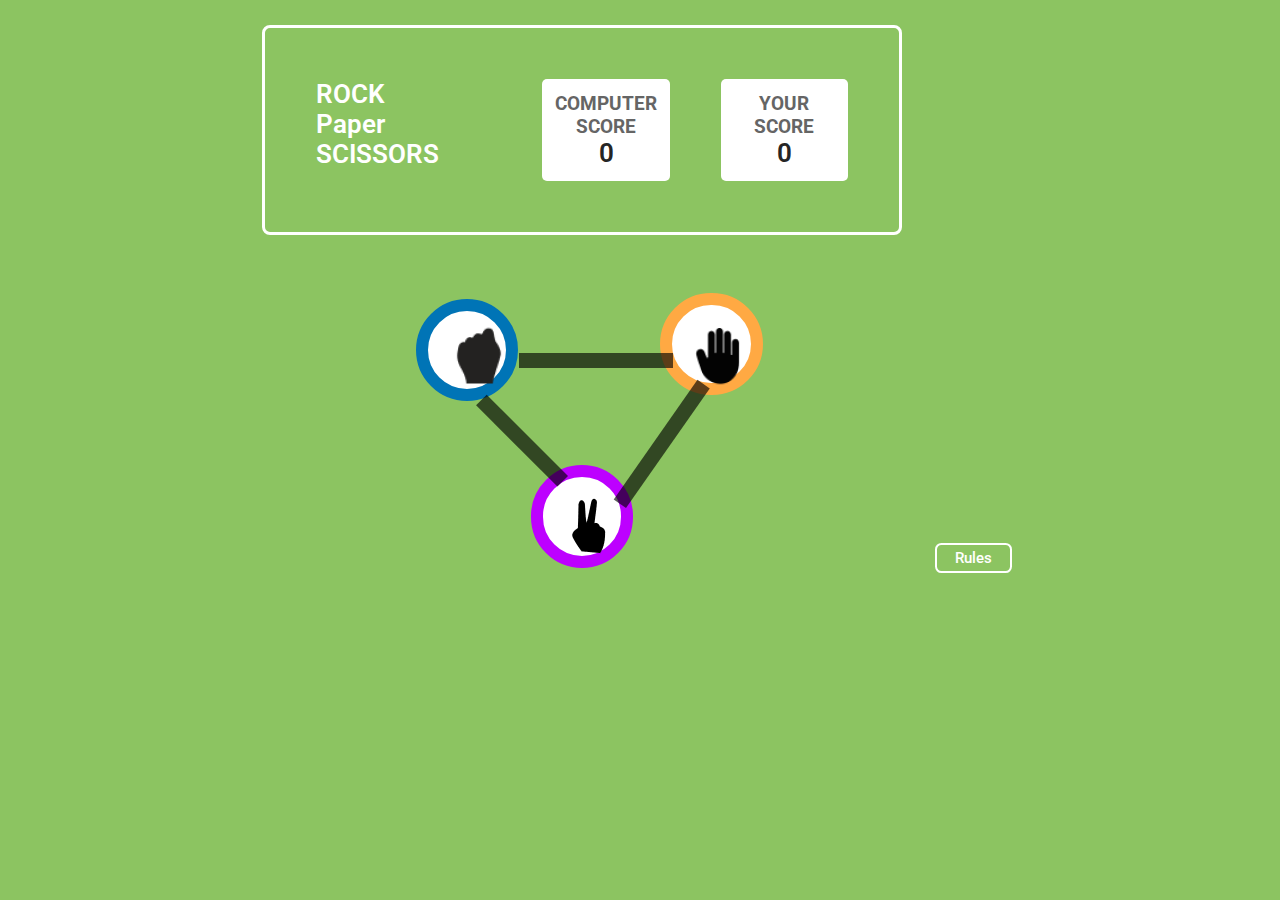
<file: index.html>
<!DOCTYPE html>
<html lang="en">
<head>
  <meta charset="UTF-8">
  <meta name="viewport" content="width=device-width, initial-scale=1.0">
  <title>Rock Paper Scissors</title>
  <link rel="stylesheet" href="style.css">
  <style>
    @import url('https://fonts.googleapis.com/css2?family=Roboto:ital,wght@0,100;0,300;0,400;0,500;0,700;0,900;1,100;1,300;1,400;1,500;1,700;1,900&display=swap');
  </style>
</head>
<body>
    <div class="main-container">
        <div class="score-panel">
            <div class="panel-headings">
                <h1>ROCK</h1>
                <h1>Paper</h1>
                <h1>SCISSORS</h1>
            </div>
            <div class="scores">
                <div class="comp-score">
                    <h3>COMPUTER</h3>
                    <h3>SCORE</h3>
                    <h1 id="score1" style="color:#252525;">0</h1>
                </div>
                <div class="your-score">
                    <h3 style="padding: 0px 2vw;">YOUR </h3>
                    <h3>SCORE</h3>
                    <h1 id="score2" style="color:#252525;">0</h1>
                </div>

            </div>
            
        </div>

        <!-- triangle of paper rock scissor images starts here  -->
        <div class="game-rules-container">
            <div class="game-panel">
                <div class="rock-scissor-img">
                    <div class="rock-container">
                        <a href="gamePage.html">
                            <img id="rock-img" src="images/rock.png" alt="rock">
                        </a>
                        <div class="lines" id="rock-scissor-line"> </div>
                    </div>
                    
                    <div class="scissor-container">
                        <a href="gamePage.html">
                            <img id="scissor-img"src="images/scissors.png" alt="Scissor"> 
                        </a>
                        <div class="lines" id="scissor-paper-line"></div>
                    </div>
                </div>
                <div class="paper-img">
                    <div class="paper-container">
                        <a href="gamePage.html">
                            <img id="paper-img"src="images/paper.png" alt="paper">
                        </a>
                        <div class="lines" id="paper-rock-line"></div>
                    </div>
                    
                </div>
            </div>

            <!-- rules popup, rules set, close btn and rules btn starts here  -->

            <!-- Add an ID to the Rules button -->
            <button id="rules-btn" class="rules-button" style="text-align:center;padding:1vw;">Rules</button>

            <!-- Add a hidden div for the popup -->
            <div id="rules-popup" style="display:none;">
                
                <!-- <button class="close close-icon" id="close-text">X</button> -->
                <div class="popup-content game-rules-panel">
                    <h1>Game Rules</h1>
                    <div class="rules-list">
                        <ul style="list-style-type:square;">
                        <li>Rock beats scissors, scissors beat paper, and paper beats rock.</li>
                        <li>Agree ahead of time whether you’ll count off “rock, paper, scissors, shoot” or just “rock, paper, scissors.”</li>
                        <li>Use rock, paper, scissors to settle minor decisions or simply play to pass the time</li>
                        <li>If both players lay down the same hand, each player lays down another hand</li>
                        </ul>
                    </div>
                    <!-- <button class="close close-icon" id="close-text">X</button> -->
                </div>
                <div class="close-icon">
                    <button class="close " id="close-text">X</button>
                </div>   
            </div>
        </div>
    </div>
    <script src="script.js"></script>
</body>
</html>
</file>
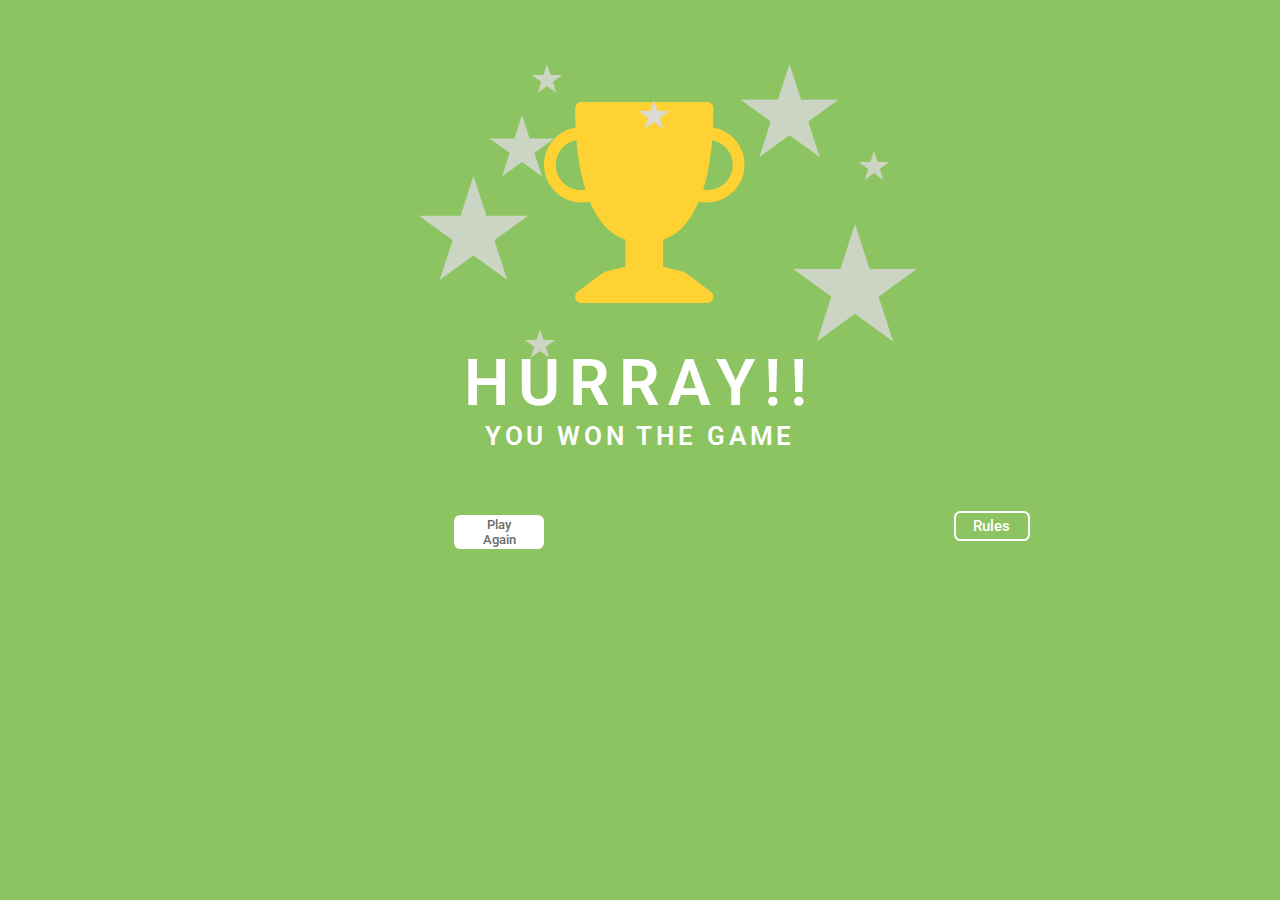
<file: rewardPage.html>
<!DOCTYPE html>
<html lang="en">
<head>
    <meta charset="UTF-8">
    <meta name="viewport" content="width=device-width, initial-scale=1.0">
    <title>reward Page</title>
  <link rel="stylesheet" href="style.css">
  <style>
    @import url('https://fonts.googleapis.com/css2?family=Roboto:ital,wght@0,100;0,300;0,400;0,500;0,700;0,900;1,100;1,300;1,400;1,500;1,700;1,900&display=swap');
  </style>
</head>
<body>
    <div class="container">
        <div class="hurray-img">
            <img id="trophy" src="images/Trophy.png" alt="">
            <img id="stars"src="images/starsBg.png" alt="">
        </div>
        <div class="text">
            <h1>HURRAY!!</h1>
            <h2>YOU WON THE GAME</h2>
        </div>
        <div class="play-again-button">
            <a href="index.html">
                <button>Play Again</button>
            </a>
        </div>

        <!-- rules popup, rules set, close btn and rules btn starts here  -->

            <!-- Add an ID to the Rules button -->
            <button id="rules-btn" class=" hurray-rules-btn" style="text-align:center;padding:1vw;">Rules</button>

            <!-- Add a hidden div for the popup -->
            <div id="rules-popup" style="display:none;">
                
                <!-- <button class="close close-icon" id="close-text">X</button> -->
                <div class="popup-content game-rules-panel">
                    <h1>Game Rules</h1>
                    <div class="rules-list">
                        <ul style="list-style-type:square;">
                        <li>Rock beats scissors, scissors beat paper, and paper beats rock.</li>
                        <li>Agree ahead of time whether you’ll count off “rock, paper, scissors, shoot” or just “rock, paper, scissors.”</li>
                        <li>Use rock, paper, scissors to settle minor decisions or simply play to pass the time</li>
                        <li>If both players lay down the same hand, each player lays down another hand</li>
                        </ul>
                    </div>
                    <!-- <button class="close close-icon" id="close-text">X</button> -->
                </div>
                <div class="close-icon">
                    <button class="close " id="close-text">X</button>
                </div>
                
            </div>
    </div>
    
</body>
</html>
</file>
<file: style.css>
/* global css */
@import url('https://fonts.googleapis.com/css2?family=Roboto:ital,wght@0,100;0,300;0,400;0,500;0,700;0,900;1,100;1,300;1,400;1,500;1,700;1,900&display=swap');
*{
    margin:0;
    padding:0;
    box-sizing: border-box;
    font-family: "Roboto", sans-serif;
    color:#FFFFFF;
}
html,body{
    height:100%;
    weight:100%;
    position:relative; 
}

body {
    display: flex;
    justify-content: center;
    align-items: flex-start;
    height: 100vh;
    margin: 0;
    background-color: #8CC461;
}
.main-container{
    margin:25px;
}

/* score panel css starts */
/* score panel and headings css headings, comp and ur score div are child of score-panel*/
.score-panel{
    width:50vw;
    padding:1vw;
    display: flex;
    justify-content: space-between;
    border:solid 3px #FFFFFF;
    border-radius:8px;
}
.panel-headings{
    padding:1vw;
    margin:2vw;
}

/* score panel css comp and ur score div are child of scores*/
.scores{
    text-align:center;
    padding:1vw;
    display: flex;
    justify-content: space-between;
}

.comp-score{
    padding:1vw;
    margin:2vw;
    margin-left:3vw;
    background-color: white;
    border-radius: 5px;
}
.your-score{
    /* padding:10px;
    margin:20px; */
    padding:1vw;
    margin:2vw;
    /* width:100px; */
    color:black;
    background-color: white;
    border-radius: 5px;
}
h3{
    color:#656565;
    font-weight:700;
    font-size:1.5vw;
}
h1{
    font-weight:600;
    font-size:2vw;
}

.game-rules-container{
    display: flex;
    gap:12px;
    align-items: center;
    
}
.game-panel{
    padding:3vw 10vw;
    margin:2vw;
    /* width:100px; */
    display:inline-flex;
    align-items: center;
    justify-content:center; 
    gap:40px;
}

/* To align circles div in triangle */
.rock-container{
    background-color: white;
    height: 8vw;
    width:8vw;
    border-radius: 50%;
    border:12px solid #0074B6;
    
   
} 

.scissor-container{
    background-color: white;
    border:12px solid #BD00FF;
    height: 8vw;
    width:8vw;
    border-radius: 50%;
    margin-top:5vw;
    margin-right:-10vw;  
    margin-left:9vw;

} 

.paper-container{
    background-color: white;
    height: 8vw;
    width:8vw;
    border-radius: 50%;
    margin-top:-11vw ;
    margin-left:8vw;
    border:12px solid #FFA943;
} 

/* To align imgs in circles */
#paper-img{
    padding:0.7vw;
    padding-top: 0.9vw;
    margin:0.2vw;
}

#scissor-img{
    padding:1.8vw;
    padding-top: 1.2vw;
    margin:0.3vw;
}

#rock-img{
    padding:0.7vw;
    padding-top: 0.9vw;
    margin:0.2vw;
}

.lines{
    background-color: #000000A3;
    height:12vw;
    width:15px ;
    transform-origin: top left;
    /* position: absolute;*/
} 
#rock-scissor-line{
    margin-top:6vw;
    height:9vw;
    margin-left:11vw;
    left: 130px; 
    /* height: 140px; */
    /* transform: rotate(180deg);  */
    transform: rotate(135deg); 
}
#scissor-paper-line{
    top: 80px;
    left: 160px;
    height: 146px; /* Adjust as necessary */
    transform: rotate(-145deg);
    margin-left: 6.5vw;
    margin-top:-6vw;
}

#paper-rock-line{
    margin-top:-3vw;
    margin-left:-12vw;
    transform:rotate(270deg);
    bottom: 80px;
    left: 50px;
            
}

/* game-rule css starts */
.game-rules-panel{
    background-color: #004429;
    height:28vw;
    width:20vw;
    padding: 2vw;
    border-radius: 8px;
    border:solid 5px white;
    /* visibility: hidden; */
}
.close-icon {
    background-color: #FF0000;
    height:3vw;
    width:3vw;
    border-radius:50%;
    border:4px solid white;
    cursor: pointer;
    margin-left: -2vw;
    margin-top:-1.5vw
}
.close-icon button{
    background-color: transparent;
    border:none;
    cursor:pointer;
}
#close-text{
    color:#FFFFFF;
    font-weight:700;
    font-size:2vw;
    padding-left:0.4vw;
    margin:0.2vw
}

.rules-list{
    padding:1vw;
}
.rules-list ul li{
    padding:0.3vw;
}

li::marker {
    color: #FFD600;
    font-size:1.2vw;
}

.rules-button{
    margin:0.5vw;
    /* padding-bottom:1vw;
    margin-left:10vw; */
    margin-top: 20vw;
    visibility: visible;
}
.rules-button {
    padding:1vw;
    height:1vw;
    width:6vw;
    font-size:1.2vw;
    font-weight:500;
    color:white;
    background-color: transparent;
    text-align:center;
    border-radius:0.5vw;
    border:2px solid white;
    /* for bringing text in center  */
    display:flex;
    align-items:center;
    justify-content: center;
    cursor:pointer;

}


/* Play game page css starts  */

.play-zone{
    /* background-color:#FFA943; */
    height:20vw;
    width:50vw;
    display: flex;
    align-items: center;
    justify-content: space-evenly;

}
.win-text{
    /* background-color: #BD00FF; */
    height:15vw;
    width:15vw;
    text-align:center;
    padding:2vw;
}
.win-text h2{
    line-height: 2.3vw;
    letter-spacing: 0.3vw;
    font-size:2vw;
}

.win-text h3{
    font-size:1.5vw;
    letter-spacing: 0.1vw;;
    color:white;
}

.win-text button{
    padding:0.7vw;
    margin:0.5vw;
    width:8vw;
    color:#6B6B6B;
    font-weight:500;
    display:flex;
    align-items:center;
    justify-content: center;
    cursor:pointer;
    border-radius:0.5vw;
    border: none;

    

}

.u-picked .img1-div{
    margin:1.5vw;
    background-color: #FFFFFF;
    height:6vw;
    width: 6vw;
    border-radius:50%;
    border:6px solid #BD00FF;
}
.u-picked .img1-div img{
    /* padding-left:1.5vw; */
    padding-top:0.6vw;
}

.u-picked p{
    font-size:1vw;
    margin-left:1.5vw;
    font-weight:400;
}

.pc-picked .img2-div{
    margin:1.5vw;
    background-color: #FFFFFF;
    height:6vw;
    width: 6vw;
    border-radius:50%;
    border:6px solid #FFA943;
}
.pc-picked .img2-div img{
    padding-left:0.5vw;
    padding-top:0.4vw;
}

.pc-picked p{
    font-size:1vw;
    margin-left:1.5vw;
    font-weight:400;
}

/* #next-button{
    margin:4vw;
    padding-bottom:1vw;
    margin-left:10vw;
    visibility: visible;
   /* margin-left:-0.1vw;
} */

#next-button {
    padding:1vw;
    height:1vw;
    width:6vw;
    font-size:1.2vw;
    font-weight:500;
    color:white;
    background-color: transparent;
    text-align:center;
    border-radius:0.5vw;
    border:2px solid white;
    /* for bringing text in center  */
    display:flex;
    align-items:center;
    justify-content: center;
    cursor:pointer; 
    margin-left:5vw;
    margin-top:19.5vw;
    margin-right:-2vw;   
}

#next-button a{
    text-decoration: none;
    text-align:center;
    height:1vw;
    display:block;
    margin-top:-0.8vw;
}



/* hurray Page CSS starts */

.hurray-img{
    height:25vw;
    width:35vw;
    /* background-color: #656565; */
    padding:2vw;
    margin:1vw;
}
#trophy{
    margin-left:20vw;
    margin-top:5vw;
}
#stars{
    margin-top:-19vw;
    margin-left:10vw;
}
.text h1{
    font-size:5vw;
    font-weight:600;
    text-align:center;
    letter-spacing: 0.7vw;
}
.text h2{
    font-size:2vw;
    font-weight:600;
    text-align:center;
    letter-spacing: 0.3vw;
}
.play-again-button{
    margin:1vw;
}
.play-again-button button{
    margin:0.5vw;
    color:black;
    display:flex;
    align-items:center;
    justify-content: center;
    cursor:pointer;
    margin-top:5vw;
    margin-left:15vw;

}

.play-again-button button{
    padding:1.2vw;
    height:1.3vw;
    width:7vw;
    font-size:1.vw;
    font-weight:500;
    color:#6B6B6B;
    background-color: white;
    text-align:center;
    border-radius:0.5vw;
    border:2px solid white;
    /* for bringing text in center  */
    display:flex;
    align-items:center;
    justify-content: center;
    cursor:pointer;
}
.reward-page-rules{
    padding:1vw;
    height:1vw;
    width:6vw;
    margin-top:-33vw;
    margin-left:50vw;
}

.hurray-rules-btn{
    padding:1vw;
    height:1vw;
    width:6vw;
    font-size:1.2vw;
    font-weight:500;
    color:white;
    background-color: transparent;
    text-align:center;
    border-radius:0.5vw;
    border:2px solid white;
    /* for bringing text in center  */
    display:flex;
    align-items:center;
    justify-content: center;
    cursor:pointer;
    margin-left:55vw;
    margin-top:-4vw;
}
</file>
